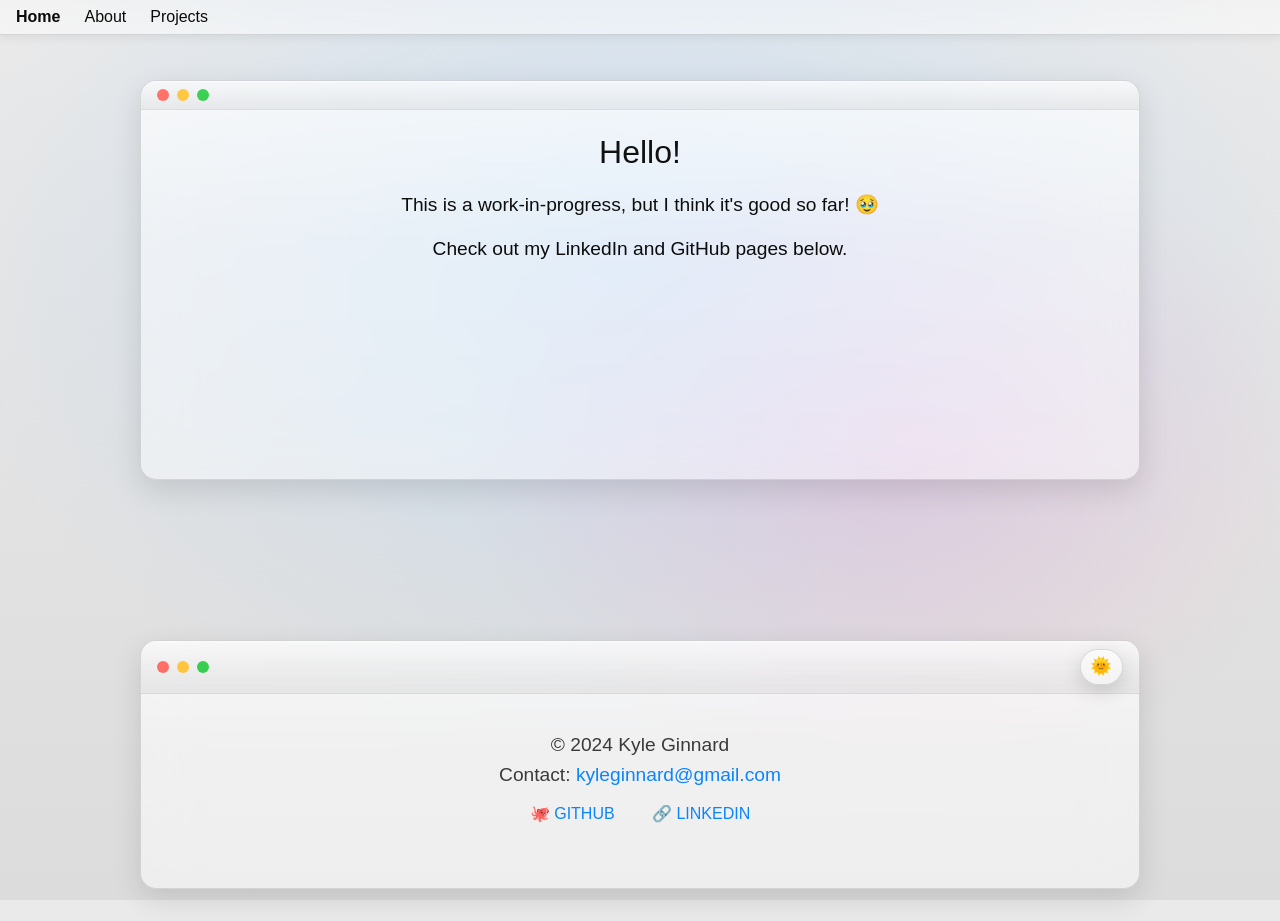
<file: index.html>
<!DOCTYPE html>
<html lang="en">
<head>
  <meta charset="UTF-8">
  <meta name="viewport" content="width=device-width, initial-scale=1.0">
  <meta name="color-scheme" content="light dark">
  <title>Kyle's Portfolio</title>
  <link rel="stylesheet" href="styles.css">
</head>
<body>
  <!-- macOS-like Top Bar -->
  <div class="top-bar">
    <div class="menu-bar">
      <div class="menu-item bold"><a href="index.html">Home</a></div>
      <div class="menu-item"><a href="about.html">About</a></div>
      <div class="menu-item"><a href="projects.html">Projects</a></div>
    </div>
  </div>

  <!-- macOS-like Window -->
  <div class="window">
    <div class="window-header">
      <div class="window-buttons">
        <span class="close"></span>
        <span class="minimize"></span>
        <span class="fullscreen"></span>
      </div>
    </div>
    <div class="window-content">
        <h1 style="font-size: 2rem; font-weight: lighter;">Hello!</h1>
        <br>
        <p>This is a work-in-progress, but I think it's good so far! 🥹</p>
        <br>
        <p>Check out my LinkedIn and GitHub pages below.</p>
    </div>
  </div>

  <!-- Footer Window -->
  <footer class="footer-window">
    <div class="window-header">
      <div class="window-buttons">
        <span class="close"></span>
        <span class="minimize"></span>
        <span class="fullscreen"></span>
      </div>
      <!-- Dark Mode Toggle in Footer -->
      <button id="footer-theme-toggle" class="theme-toggle">🌞</button>
    </div>
    <div class="window-content">
      <p>© 2024 Kyle Ginnard</p>
      <p>Contact: <a href="mailto:kyleginnard@gmail.com">kyleginnard@gmail.com</a></p>
      <div class="social-links">
        <a href="https://GitHub.com/KyleGinnard" aria-label="GitHub" class="social-icon">🐙 GitHub</a>
        <a href="https://www.linkedin.com/in/kyle-g-779904115/" aria-label="LinkedIn" class="social-icon">🔗 LinkedIn</a>
      </div>
    </div>
  </footer>

  <script src="script.js"></script>
</body>
</html>
</file>
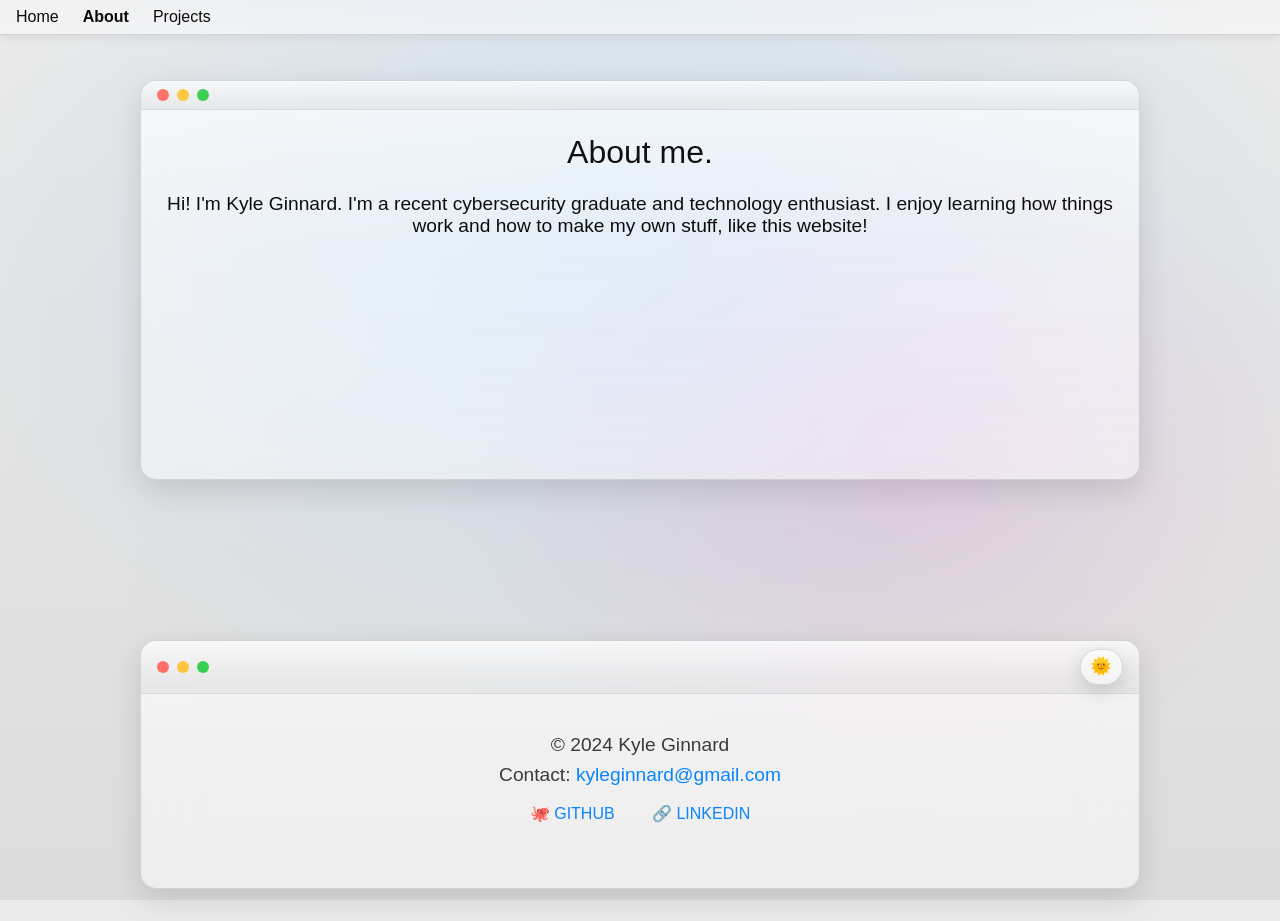
<file: about.html>
<!DOCTYPE html>
<html lang="en">
<head>
  <meta charset="UTF-8">
  <meta name="viewport" content="width=device-width, initial-scale=1.0">
  <meta name="color-scheme" content="light dark">
  <title>Kyle's Portfolio</title>
  <link rel="stylesheet" href="styles.css">
</head>
<body>
  <!-- macOS-like Top Bar -->
  <div class="top-bar">
    <div class="menu-bar">
      <div class="menu-item"><a href="index.html">Home</a></div>
      <div class="menu-item bold"><a href="about.html">About</a></div>
      <div class="menu-item"><a href="projects.html">Projects</a></div>
    </div>
  </div>

  <!-- macOS-like Window -->
  <div class="window">
    <div class="window-header">
      <div class="window-buttons">
        <span class="close"></span>
        <span class="minimize"></span>
        <span class="fullscreen"></span>
      </div>
    </div>
    <div class="window-content">
        <h1 style="font-size: 2rem; font-weight: lighter;">About me.</h1>
        <br>
        <p>Hi! I'm Kyle Ginnard. I'm a recent cybersecurity graduate and technology enthusiast. I enjoy learning how things work and how to make my own stuff, like this website!</p>
    </div>
  </div>

  <!-- Footer Window -->
  <footer class="footer-window">
    <div class="window-header">
      <div class="window-buttons">
        <span class="close"></span>
        <span class="minimize"></span>
        <span class="fullscreen"></span>
      </div>
      <!-- Dark Mode Toggle in Footer -->
      <button id="footer-theme-toggle" class="theme-toggle">🌞</button>
    </div>
    <div class="window-content">
      <p>© 2024 Kyle Ginnard</p>
      <p>Contact: <a href="mailto:kyleginnard@gmail.com">kyleginnard@gmail.com</a></p>
      <div class="social-links">
        <a href="https://GitHub.com/KyleGinnard" aria-label="GitHub" class="social-icon">🐙 GitHub</a>
        <a href="https://www.linkedin.com/in/kyle-g-779904115/" aria-label="LinkedIn" class="social-icon">🔗 LinkedIn</a>
      </div>
    </div>
  </footer>

  <script src="script.js"></script>
</body>
</html>
</file>
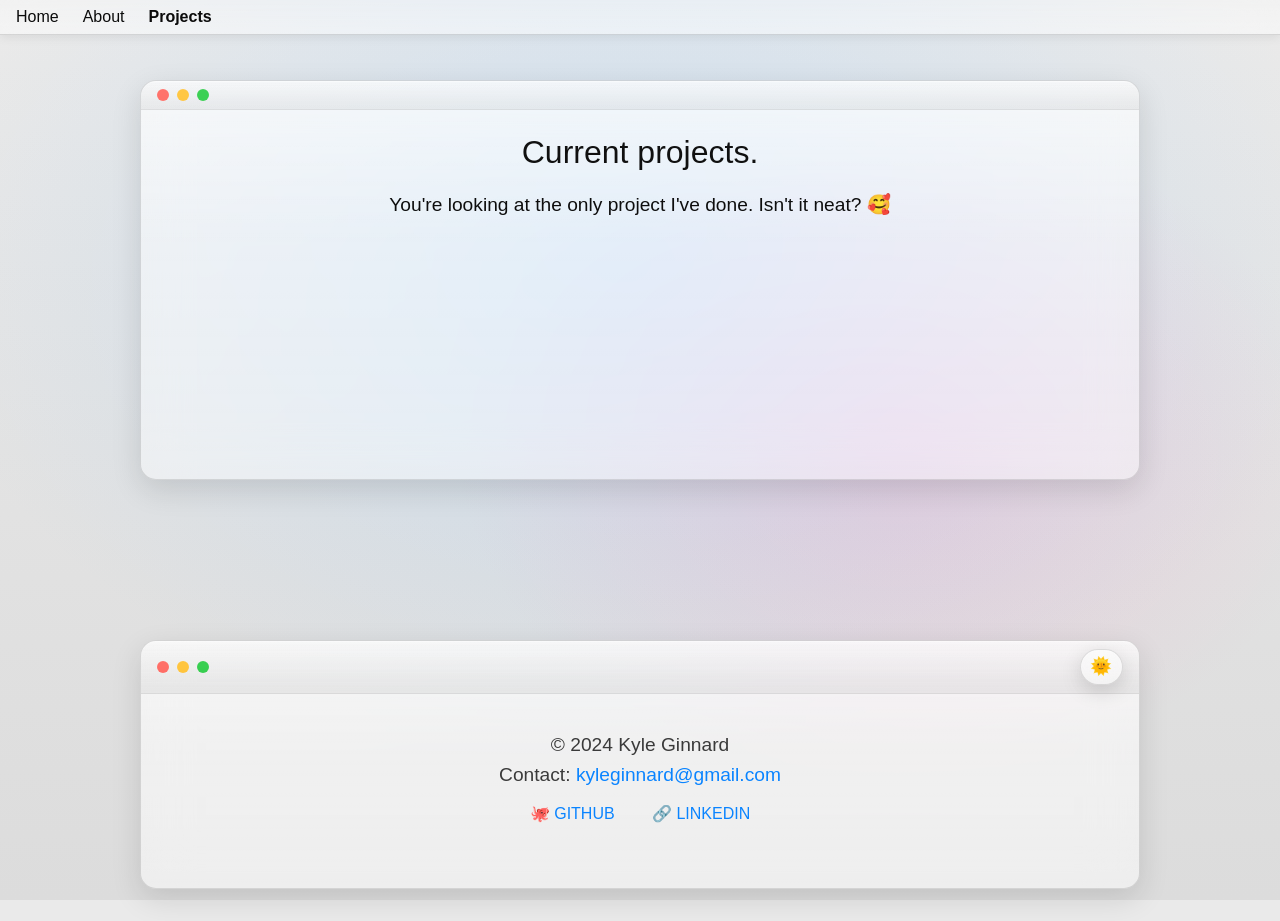
<file: projects.html>
<!DOCTYPE html>
<html lang="en">
<head>
  <meta charset="UTF-8">
  <meta name="viewport" content="width=device-width, initial-scale=1.0">
  <meta name="color-scheme" content="light dark">
  <title>Kyle Ginnard</title>
  <link rel="stylesheet" href="styles.css">
</head>
<body>
  <!-- macOS-like Top Bar -->
  <div class="top-bar">
    <div class="menu-bar">
      <div class="menu-item"><a href="index.html">Home</a></div>
      <div class="menu-item"><a href="about.html">About</a></div>
      <div class="menu-item bold"><a href="projects.html">Projects</a></div>
    </div>
  </div>

  <!-- macOS-like Window -->
  <div class="window">
    <div class="window-header">
      <div class="window-buttons">
        <span class="close"></span>
        <span class="minimize"></span>
        <span class="fullscreen"></span>
      </div>
    </div>
    <div class="window-content">
        <h1 style="font-size: 2rem; font-weight: lighter;">Current projects.</h1>
        <br>
        <p>You're looking at the only project I've done. Isn't it neat? 🥰</p>
    </div>
  </div>

  <!-- Footer Window -->
  <footer class="footer-window">
    <div class="window-header">
      <div class="window-buttons">
        <span class="close"></span>
        <span class="minimize"></span>
        <span class="fullscreen"></span>
      </div>
      <!-- Dark Mode Toggle in Footer -->
      <button id="footer-theme-toggle" class="theme-toggle">🌞</button>
    </div>
    <div class="window-content">
      <p>© 2024 Kyle Ginnard</p>
      <p>Contact: <a href="mailto:kyleginnard@gmail.com">kyleginnard@gmail.com</a></p>
      <div class="social-links">
        <a href="https://GitHub.com/KyleGinnard" aria-label="GitHub" class="social-icon">🐙 GitHub</a>
        <a href="https://www.linkedin.com/in/kyle-g-779904115/" aria-label="LinkedIn" class="social-icon">🔗 LinkedIn</a>
      </div>
    </div>
  </footer>

  <script src="script.js"></script>
</body>
</html>
</file>
<file: styles.css>
/* Reset */
* {
    margin: 0;
    padding: 0;
    box-sizing: border-box;
  }
  
  body {
    display: flex;
    flex-direction: column;
    min-height: 100vh;
    font-family: -apple-system, BlinkMacSystemFont, "Segoe UI", Roboto, "Helvetica Neue", Arial, sans-serif;
    color-scheme: light dark;
    background-color: var(--background-color);
    background-image:
      radial-gradient(1200px 800px at var(--pointer-x, 50%) var(--pointer-y, 30%), var(--scene-glow-1) 0%, transparent 60%),
      radial-gradient(800px 600px at calc(var(--pointer-x, 50%) + 20%) calc(var(--pointer-y, 30%) + 20%), var(--scene-glow-2) 0%, transparent 55%),
      linear-gradient(180deg, var(--scene-bg-1), var(--scene-bg-2));
    background-attachment: fixed;
    color: var(--text-color);
    transition: background-color 0.4s ease, color 0.4s ease;
    font-weight: lighter;
  }
  
  a {
    color: inherit;
    text-decoration: inherit;

  }
  /* Variables for light and dark mode */
  :root {
    --background-color: #eaeaea; /* Light mode background */
    --text-color: #0b0b0b; /* Light mode text color */
    --footer-background: rgba(255, 255, 255, 0.6); /* Light footer material */
    --footer-text-color: #3a3a3a; /* Light mode footer text color */
    --link-color: #0a84ff; /* macOS/iOS Accent Blue */
    --window-background: rgba(255, 255, 255, 0.55); /* Light material */
    --window-stroke: color-mix(in oklab, #000 12%, transparent); /* Hairline border */
    --window-highlight: color-mix(in oklab, #fff 35%, transparent);
    --drop-shadow: 0 10px 30px rgba(0,0,0,0.12), 0 1px 0 rgba(255,255,255,0.35) inset;
    --backdrop-blur: saturate(140%) blur(24px);
    --corner-radius: 16px;
    --accent: #0a84ff;
    --scene-bg-1: #eaeaea;
    --scene-bg-2: #dcdcdc;
    --scene-glow-1: rgba(118, 188, 255, 0.25);
    --scene-glow-2: rgba(255, 118, 188, 0.20);
  }
  
  .dark-mode {
    --background-color: #1c1c1e; /* Dark mode background */
    --text-color: #e5e5e7; /* Dark mode text color */
    --footer-background: rgba(30, 30, 32, 0.55);
    --footer-text-color: #c8c8cc;
    --link-color: #66b3ff;
    --window-background: rgba(30, 30, 32, 0.55); /* Dark material */
    --window-stroke: color-mix(in oklab, #fff 10%, transparent);
    --window-highlight: color-mix(in oklab, #fff 7%, transparent);
    --drop-shadow: 0 16px 40px rgba(0,0,0,0.45), 0 1px 0 rgba(255,255,255,0.06) inset;
    --backdrop-blur: saturate(160%) blur(26px);
    --corner-radius: 18px;
    --accent: #0a84ff;
    --scene-bg-1: #1c1c1e;
    --scene-bg-2: #161617;
    --scene-glow-1: rgba(30, 80, 255, 0.18);
    --scene-glow-2: rgba(255, 60, 120, 0.12);
  }
  
  /* Fixed macOS-like Top Bar */
  .top-bar {
    position: fixed;
    top: 0;
    left: 0;
    right: 0;
    z-index: 1000; /* Ensure it is above other elements */
    background: linear-gradient(180deg, color-mix(in oklab, var(--window-background) 70%, transparent), color-mix(in oklab, var(--window-background) 90%, transparent));
    -webkit-backdrop-filter: var(--backdrop-blur);
    backdrop-filter: var(--backdrop-blur);
    border-bottom: 1px solid var(--window-stroke);
    box-shadow: 0 2px 10px rgba(0,0,0,0.08);
  }
  
  .menu-bar {
    display: flex;
    padding: 0.5rem 1rem;
  }
  
  .menu-item {
    margin-right: 1rem;
    color: var(--text-color);
  }
  
  .bold {
    font-weight: bold;
  }
  
  /* macOS-like Window */
  .window, .footer-window {
    margin: 5rem auto 2rem; /* Add margin to account for fixed top bar */
    width: 80%;
    max-width: 1000px;
    min-height: 400px; /* Set a minimum height for both windows */
    position: relative;
    background:
      linear-gradient(180deg, color-mix(in oklab, var(--window-background) 100%, transparent), color-mix(in oklab, var(--window-background) 85%, transparent));
    border-radius: var(--corner-radius);
    border: 1px solid var(--window-stroke);
    -webkit-backdrop-filter: var(--backdrop-blur);
    backdrop-filter: var(--backdrop-blur);
    box-shadow: var(--drop-shadow);
    transition: background-color 0.4s ease, border-color 0.4s ease, box-shadow 0.4s ease, transform 0.25s ease;
    overflow: clip;
  }

  .window::before, .footer-window::before {
    content: "";
    position: absolute;
    inset: 0;
    border-radius: inherit;
    pointer-events: none;
    background: linear-gradient(180deg, var(--window-highlight), transparent 40%);
    mix-blend-mode: soft-light;
  }
  
  /* Common Styles for Window Content */
  .window-content, .footer-window .window-content {
    padding: 1.5rem; /* Padding for both windows */
    text-align: center; /* Center align text for both windows */
    font-size: 1.2rem; /* Adjust font size to match footer */
    color: var(--text-color); /* Ensure text color matches */
    font-weight: lighter;
  }
  
  .window-header, .footer-window .window-header {
    display: flex;
    align-items: center;
    justify-content: space-between;
    background: linear-gradient(180deg, color-mix(in oklab, #fff 10%, transparent), color-mix(in oklab, #000 6%, transparent));
    padding: 0.5rem 1rem;
    border-top-left-radius: var(--corner-radius);
    border-top-right-radius: var(--corner-radius);
    transition: background-color 0.4s ease;
    border-bottom: 1px solid var(--window-stroke);
  }
  
  .window-buttons, .footer-window .window-buttons {
    display: flex;
    gap: 0.5rem;
  }
  
  .window-buttons span {
    display: inline-block;
    width: 12px;
    height: 12px;
    border-radius: 50%;
  }
  
  .close {
    background-color: #ff5f57;
  }
  
  .minimize {
    background-color: #ffbd2e;
  }
  
  .fullscreen {
    background-color: #28c840;
  }
  
  /* Footer Window Positioning */
  .footer-window {
    margin-top: 8rem;
    background:
      linear-gradient(180deg, color-mix(in oklab, var(--footer-background) 100%, transparent), color-mix(in oklab, var(--footer-background) 85%, transparent));
    padding-bottom: 1.5rem;
    text-align: center;
    position: relative;
    min-height: 100px;
  }
  
  .footer-window .window-content {
    padding: 2.5rem;
  }
  
  .footer-window p {
    color: var(--footer-text-color);
    margin-bottom: 0.5rem;
  }
  
  .footer-window a {
    color: var(--link-color);
    text-decoration: none;
  }
  
  .footer-window a:hover {
    text-decoration: underline;
  }
  
  /* Clean Social Links */
  .social-links {
    margin-top: 1rem;
  }
  
  .social-icon {
    margin: 0 1rem;
    font-size: 1rem;
    color: var(--link-color);
    text-transform: uppercase;
    transition: color 0.3s ease;
  }
  
  .social-icon:hover {
    color: var(--text-color);
  }
  
  /* Footer Dark Mode Toggle Button */
  .theme-toggle {
    appearance: none;
    background: linear-gradient(180deg, color-mix(in oklab, var(--window-background) 100%, transparent), color-mix(in oklab, var(--window-background) 80%, transparent));
    border: 1px solid var(--window-stroke);
    border-radius: 999px;
    font-size: 1.1rem;
    cursor: pointer;
    color: var(--text-color);
    transition: color 0.25s ease, transform 0.2s ease, box-shadow 0.25s ease, background 0.25s ease;
    padding: 0.4rem 0.6rem;
    -webkit-backdrop-filter: var(--backdrop-blur);
    backdrop-filter: var(--backdrop-blur);
    accent-color: var(--accent);
    box-shadow: 0 1px 0 rgba(255,255,255,0.25) inset, 0 6px 20px rgba(0,0,0,0.15);
  }
  
  .theme-toggle:hover {
    transform: translateY(-1px);
    box-shadow: 0 1px 0 rgba(255,255,255,0.3) inset, 0 10px 26px rgba(0,0,0,0.22);
  }

  .theme-toggle:focus-visible {
    outline: 2px solid color-mix(in oklab, var(--accent) 80%, transparent);
    outline-offset: 2px;
  }

  a {
    accent-color: var(--accent);
  }

  .menu-item a:hover {
    text-decoration: underline;
    text-underline-offset: 2px;
  }

  .menu-bar {
    gap: 0.5rem;
  }

  /* Elevation on hover for primary windows (subtle) */
  .window:hover {
    transform: translateY(-2px);
    box-shadow: 0 18px 50px rgba(0,0,0,0.16), 0 1px 0 rgba(255,255,255,0.35) inset;
  }

  /* Accessibility: respect reduced motion */
  @media (prefers-reduced-motion: reduce) {
    * {
      transition: none !important;
      animation: none !important;
    }
  }
</file>
